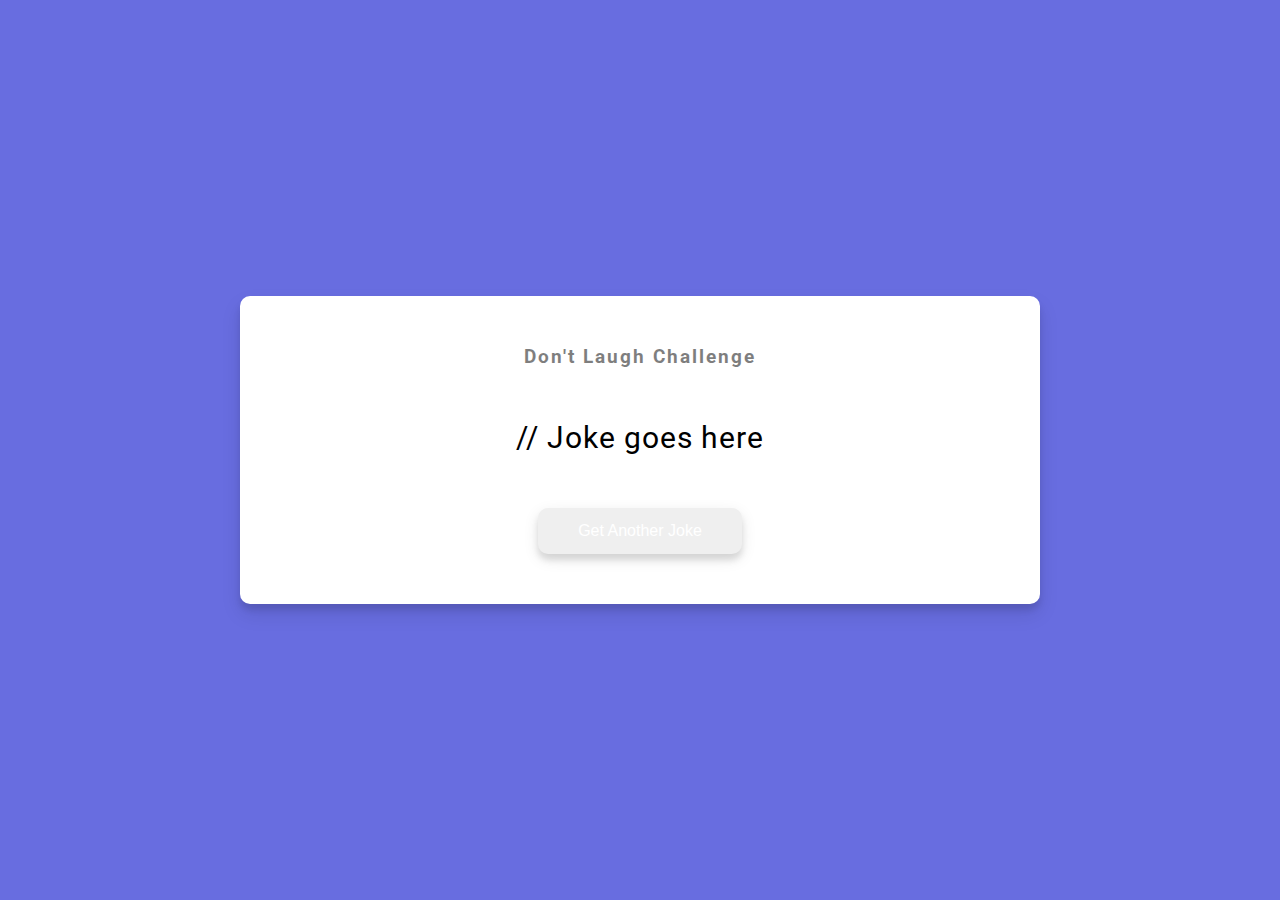
<file: DadJokes/index.html>
<!DOCTYPE html>
<html lang="en">
    <head>
        <meta charset="UTF-8"/>
        <meta name="viewport" content="width=device-width, initial-scale=1.0"/>
        <link rel="stylesheet" href="style.css"/>
        <title>Dad Jokes</title>
    </head>
    <body>
        <div class="container">
            <h3>Don't Laugh Challenge</h3>
            <div id="joke" class="joke">// Joke goes here</div>
            <button id="jokeBtn" class="btn">Get Another Joke</button>
        </div>
        <script src="script.js"></script>
    </body>
</html>
</file>
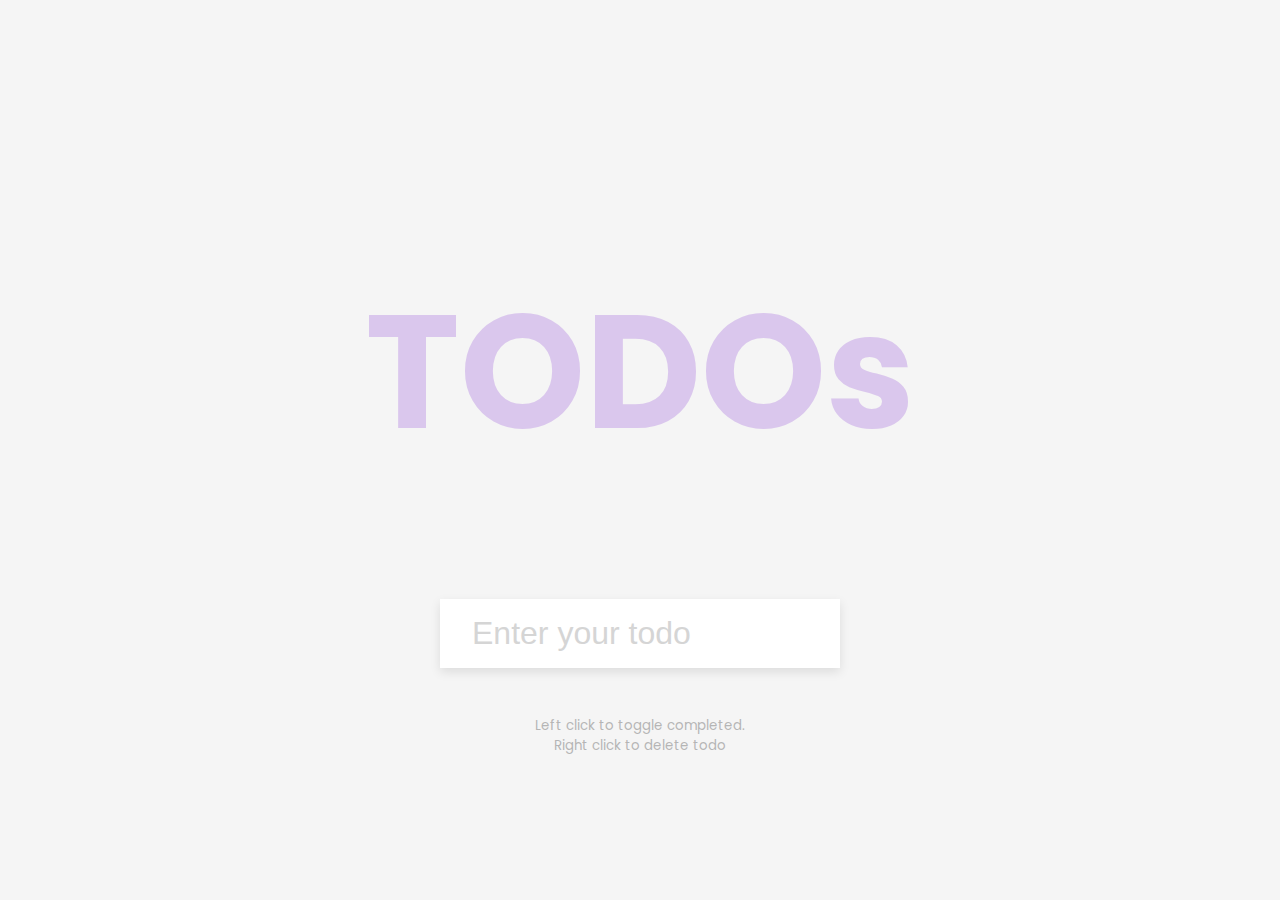
<file: TODOList/index.html>
<!DOCTYPE html>
<html lang="en">
    <head>
        <meta charset="UTF-8"/>
        <meta name="viewpoint" content="width=device-width,initial-scale=1.0"/>
        <link rel="stylesheet" href="style.css"/>
        <title>ToDoList</title>
    </head>
    <body>
        <h1>TODOs</h1>
        <form id="form">
            <input type="text" class="input" id="input" placeholder="Enter your todo" autocomplete="off">
            <ul class="todos" id="todos"></ul>
        </form>
        <small>Left click to toggle completed.<br>Right click to delete todo</small>
        <script src="script.js"></script>

    </body>
    
</html>
</file>
<file: DadJokes/style.css>
@import url('https://fonts.googleapis.com/css2?family=Roboto:wght@400;700&display=swap');

* {
  box-sizing: border-box;
}

body{
    background-color: #686de0;
    font-family: 'Roboto',sans-serif;
    display: flex;
    flex-direction: column;
    align-items: center;
    justify-content: center;
    height: 100vh;
    overflow: hidden;
    margin: 0;
    padding: 20px;
}

.container{
    background-color: #fff;
    border-radius: 10px;
    box-shadow: 0 10px 20px rgba(0, 0, 0, 0.1), 0 6px 6px rgba(0, 0, 0, 0.1);
    padding: 50px 20px;
    text-align: center;
    max-width: 100%;
    width: 800px;
}

h3{
    margin: 0;
    opacity: 0.5;
    letter-spacing: 2px;
}

.joke{
    font-size: 30px;
    letter-spacing: 1px;
    line-height: 40px;
    margin: 50px auto;
    max-width: 600px;
}

.btn{
    background-attachment: #9f68e0;
    color: #fff;
    border: 0;
    border-radius: 10px;
    box-shadow: 0 5px 15px rgba(0, 0, 0, 0.1), 0 6px 6px rgba(0, 0, 0, 0.1);
    padding: 14px 40px;
    font-size: 16px;
    cursor: pointer;
}

.btn:active{
    transform:scale(0.98)
}

.btn:focus{
    outline:0;
}
</file>
<file: TODOList/style.css>
@import url('https://fonts.googleapis.com/css2?family=Poppins:wght@200;400&display=swap');

*{
    box-sizing: border-box;
}

body{
    background-color: #f5f5f5;
    color: #444;
    font-family: 'Poppins',sans-serif;
    display: flex;
    flex-direction: column;
    align-items: center;
    justify-content: center;
    height: 100vh;
    margin: 0;
}

h1{
    color: rgb(179,131,226);
    font-size: 10rem;
    text-align: center;
    opacity: 0.4;
}

form{
    box-shadow: 0 4px 10px rgba(0,0,0,0.1);
    max-width: 100%;
    width: 400px;
}

.input{
    border: none;
    color: #444;
    font-size: 2rem;
    padding: 1rem 2rem;
    display: block;
    width: 100%;
}

.input::placeholder{
    color: #d5d5d5;
}

.input:focus{
    outline-color: rgb(179,131,226);
}

.todos{
    background-color: #fff;
    padding: 0;
    margin: 0;
    list-style-type: none;
}

.todos li{
    border-top: 1px solid #e5e5e5;
    cursor: pointer;
    font-size: 1.5rem;
    padding: 1rem 2 rem;
}

.todos li.completed{
    color: #b6b6b6;
    text-decoration: line-through;
}

small{
    color: #b5b5b5;
    margin-top: 3rem;
    text-align: center;
}
</file>
